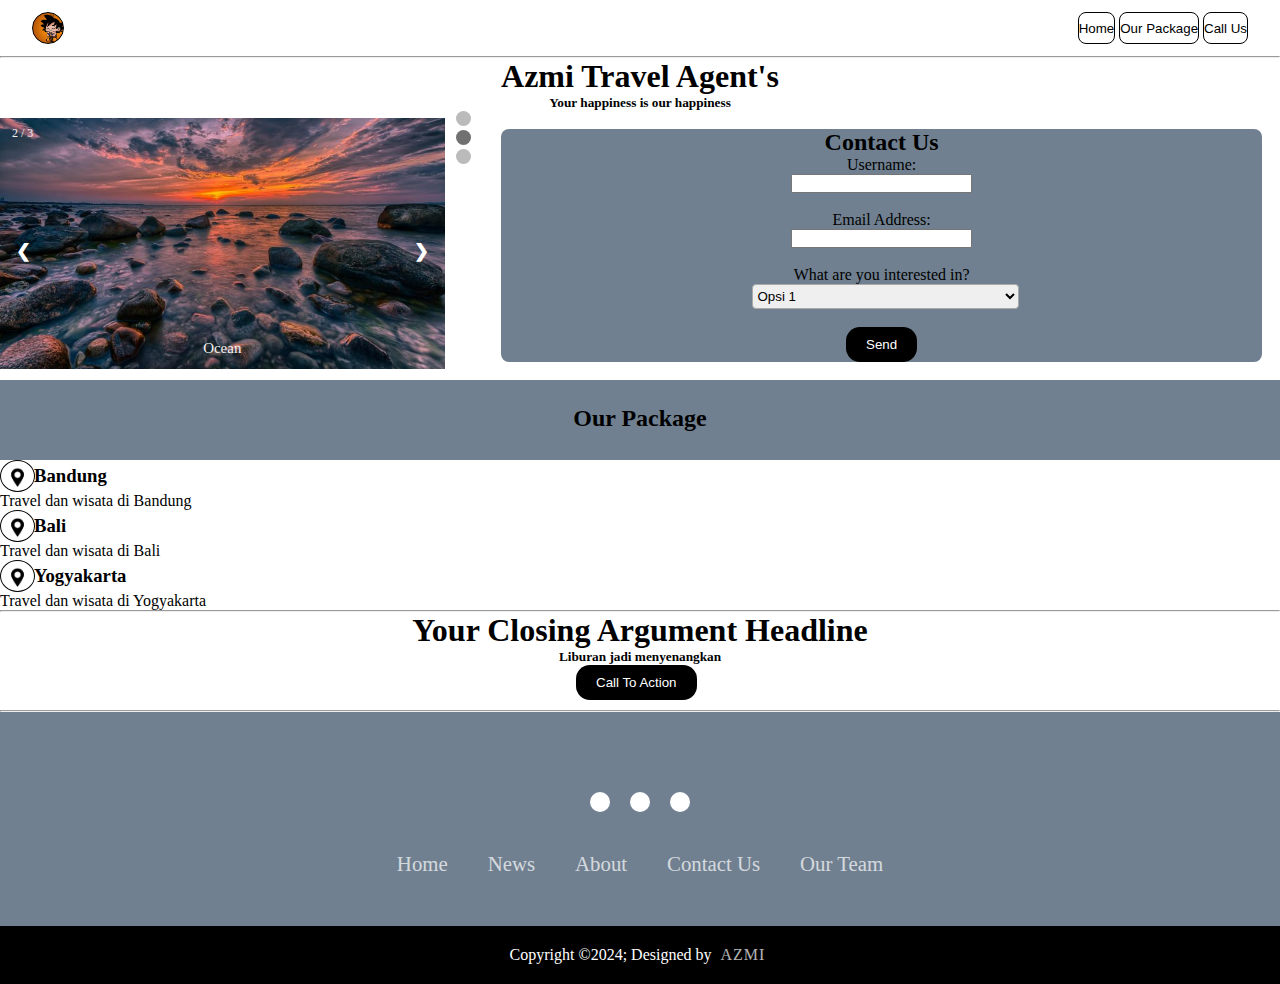
<file: index.html>
<!DOCTYPE html>
<html>
  <head>
    <meta charset="UTF-8" />
    <meta name="viewport" content="width=device-width, initial-scale=1.0" />
    <title>Azmi Travel Agent's</title>
    <link rel="stylesheet" href="css/style.css" />
    <link
      rel="stylesheet"
      href="https://cdnjs.cloudflare.com/ajax/libs/font-awesome/6.5.2/css/all.min.css"
      integrity="sha512-SnH5WK+bZxgPHs44uWIX+LLJAJ9/2PkPKZ5QiAj6Ta86w+fsb2TkcmfRyVX3pBnMFcV7oQPJkl9QevSCWr3W6A=="
      crossorigin="anonymous"
      referrerpolicy="no-referrer"
    />
  </head>
  <body>
    <header class="navigation-container">
      <div class="navigation-icon"></div>

      <nav>
        <button type="button" id="home-btn">Home</button>
        <button type="button" id="our-package-btn">Our Package</button>
        <button type="button" id="call-us-btn">Call Us</button>
      </nav>
    </header>
    <hr />

    <section class="content-container">
      <header>
        <h1>Azmi Travel Agent's</h1>
        <h5>Your happiness is our happiness</h5>
      </header>
      <article class="core-content">
        <!--slide show-->
        <div class="slideshow-container">
          <div class="mySlides fade">
            <div class="numbertext">1 / 3</div>
            <img src="assets/porsche.jpg" style="width: 100%" />
            <div class="text">Porsche</div>
          </div>

          <div class="mySlides fade">
            <div class="numbertext">2 / 3</div>
            <img src="assets/ocean.jpg" style="width: 100%" />
            <div class="text">Ocean</div>
          </div>

          <div class="mySlides fade">
            <div class="numbertext">3 / 3</div>
            <img src="assets/snow.jpg" style="width: 100%" />
            <div class="text">Winter Snow</div>
          </div>

          <!-- Next and previous buttons -->
          <a class="prev" onclick="plusSlides(-1)">&#10094;</a>
          <a class="next" onclick="plusSlides(1)">&#10095;</a>
        </div>
        <br />

        <!-- The dots/circles -->
        <div style="text-align: center">
          <span class="dot" onclick="currentSlide(1)"></span>
          <span class="dot" onclick="currentSlide(2)"></span>
          <span class="dot" onclick="currentSlide(3)"></span>
        </div>
        <div class="core-item item-right">
          <header>
            <h2>Contact Us</h2>
          </header>

          <form action="/action_page.php" method="post" class="item-form">
            <div>
              <label>Username:</label><br /><input
                type="text"
                name="form-username"
                required
              />

              <br />
              <br />
              <label>Email Address:</label><br /><input type="text" />
              <br /><br />
              <label>What are you interested in?</label><br /><select
                class="item-form2"
              >
                <option value="option1">Opsi 1</option>
                <option value="option2">Opsi 2</option>
                <option value="option">Opsi 3</option>
              </select>
            </div>
            <br />
            <div>
              <button class="send-btn" type="submit" value="Submit">
                Send
              </button>
            </div>
          </form>
        </div>
      </article>

      <article class="our-package-content">
        <h1>Our Package</h1>
      </article>
    </section>
    <article>
      <div class="">
        <h3 class="our-package-icon">Bandung</h3>
        <div>
          <p>Travel dan wisata di Bandung</p>

          <h3 class="our-package-icon">Bali</h3>
          <p>Travel dan wisata di Bali</p>
          <h3 class="our-package-icon">Yogyakarta</h3>
          <p>Travel dan wisata di Yogyakarta</p>
        </div>
      </div>
    </article>
    <script src="js/script.js"></script>
    <hr />
    <section class="content-container">
      <header>
        <h1>Your Closing Argument Headline</h1>
        <h5>Liburan jadi menyenangkan</h5>
      </header>
    </section>
    <article>
      <div>
        <button type="button" class="call-to-action-btn">Call To Action</button>
      </div>
    </article>
    <hr />
  </body>
  <footer>
    <div class="footer-container">
      <div class="social-icons">
        <a href=""><i class="fa-brands fa-facebook"></i></a>
        <a href=""><i class="fa-brands fa-instagram"></i></a>
        <a href=""><i class="fa-brands fa-youtube"></i></a>
      </div>
      <div class="footer-nav">
        <ul>
          <li><a href="">Home</a></li>
          <li><a href="">News</a></li>
          <li><a href="">About</a></li>
          <li><a href="">Contact Us</a></li>
          <li><a href="">Our Team</a></li>
        </ul>
      </div>
    </div>
    <div class="footer-Bottom">
      <p>
        Copyright &copy;2024; Designed by <span class="designer">Azmi</span>
      </p>
    </div>
  </footer>
</html>
</file>
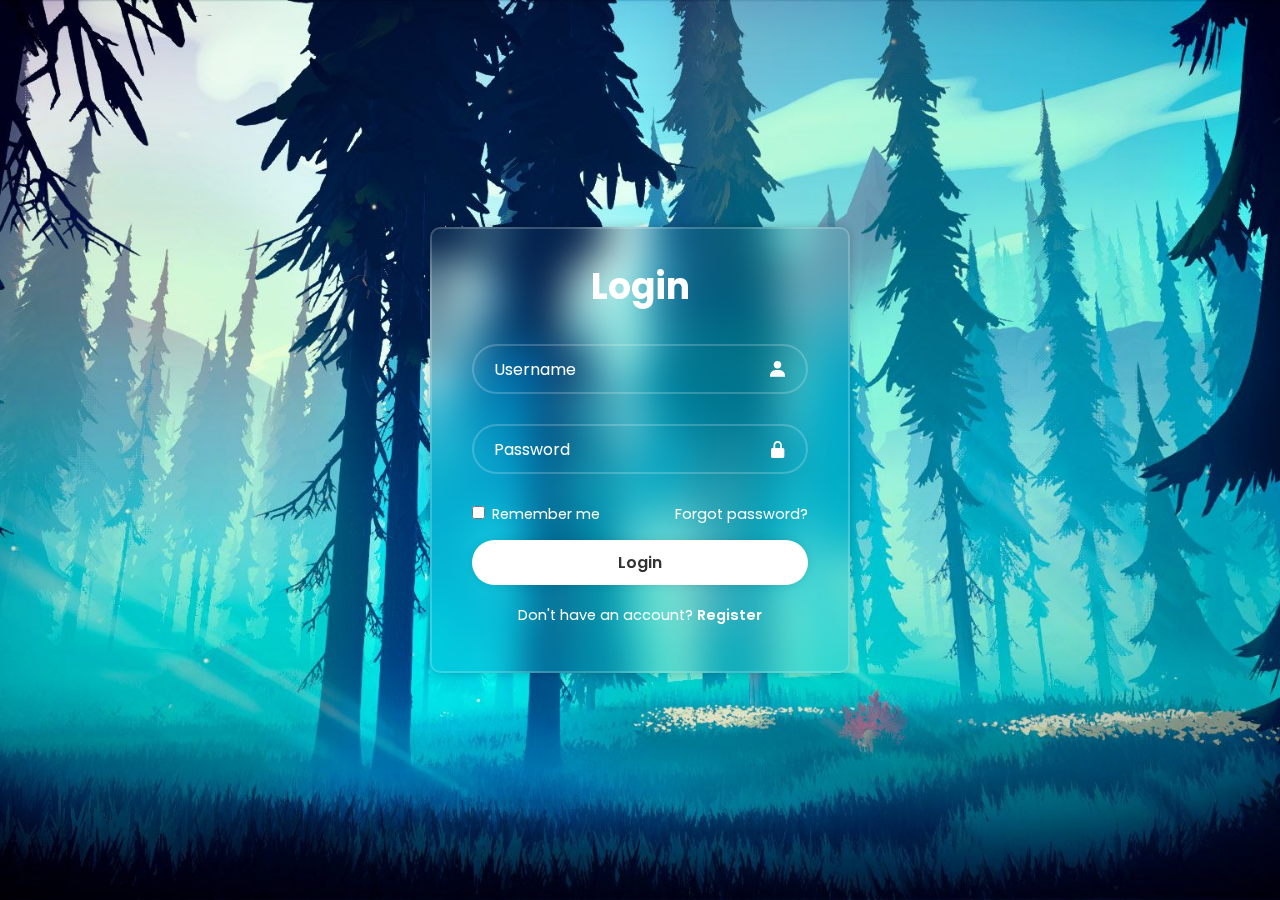
<file: Practice login form/index.html>
<!DOCTYPE html>
<html lang="en">
  <head>
    <meta charset="UTF-8" />
    <meta name="viewport" content="width=device-width, initial-scale=1.0" />
    <title>Login Form</title>
    <link rel="stylesheet" href="style.css" />
    <link
      href="https://unpkg.com/boxicons@2.1.4/css/boxicons.min.css"
      rel="stylesheet"
    />
  </head>
  <body>
    <div class="wrapper">
      <form action="">
        <h1>Login</h1>
        <div class="input-box">
          <input type="text" placeholder="Username" required />
          <i class="bx bxs-user"></i>
        </div>
        <div class="input-box">
          <input type="password" placeholder="Password" required />
          <i class="bx bxs-lock-alt"></i>
        </div>
        <div class="remember-forgot">
          <label><input type="checkbox" /> Remember me</label>
          <a href="#">Forgot password?</a>
        </div>
        <button type="submit" class="btn">Login</button>

        <div class="register-link">
          <p>Don't have an account? <a href="#">Register</a></p>
        </div>
      </form>
    </div>
  </body>
</html>
</file>
<file: css/style.css>
/*ini CSS*/

.navigation-container {
  display: flex;
  justify-content: space-between;
  padding-left: 32px;
  padding-right: 32px;
  padding-top: 12px;
  padding-bottom: 12px;
}

.navigation-icon {
  background-image: url(../assets/images.jpg);
  border: 1px solid black;
  height: 32px;
  width: 32px;
  background-size: cover;
  border-radius: 50%;
}

.navigation-container > nav > button {
  height: 32px;
  border: 1px solid black;
  background-color: white;
  border-radius: 8px;
  cursor: pointer;
}

.content-container > header {
  text-align: center;
}

.core-content {
  display: flex;
}

.send-btn {
  background-color: #000000;
  color: white;
  padding: 10px 20px;
  border: none;
  cursor: pointer;
  border-radius: 14px;
  transition: background-color 0.5s;
}

.send-btn:hover {
  background-color: lightgrey;
  color: #000000;
}

.send-button:active {
  opacity: 0.7;
}

.call-to-action-btn {
  background-color: #000000;
  color: white;
  padding: 10px 20px;
  border: none;
  cursor: pointer;
  border-radius: 14px;
  transition: background-color 0.5s;
  margin-left: 45%;
  margin-bottom: 10px;
}

@media (max-width: 700px) {
  .call-to-action-btn {
    margin-left: 35%;
    margin-bottom: 10px;
  }
}

.call-to-action-btn:hover {
  background-color: lightgrey;
  color: #000000;
}

.call-to-action-btn:active {
  opacity: 0.7;
}

.core-item {
  width: 100%;
  border: 1px solid;
  margin: 18px;
}
/*photo slide*/
* {
  box-sizing: border-box;
}

/* Slideshow container */
.slideshow-container {
  max-width: 1000px;
  position: relative;
  margin: auto;
}

.mySlides {
  display: none;
}

/* Next & previous buttons */
.prev,
.next {
  cursor: pointer;
  position: absolute;
  top: 50%;
  width: auto;
  margin-top: -22px;
  padding: 16px;
  color: white;
  font-weight: bold;
  font-size: 18px;
  transition: 0.6s ease;
  border-radius: 0 3px 3px 0;
  user-select: none;
}

/* Position the "next button" to right */
.next {
  right: 0;
  border-radius: 3px 0 0 3px;
}

/*Add black background color*/
.prev:hover,
.next:hover {
  background-color: rgba(0, 0, 0, 0.8);
}

/* text for Caption */
.text {
  color: #f2f2f2;
  font-size: 15px;
  padding: 8px 12px;
  position: absolute;
  bottom: 8px;
  width: 100%;
  text-align: center;
}

/* number text (1/33) */
.numbertext {
  color: #f2f2f2;
  font-size: 12px;
  padding: 8px 12px;
  position: absolute;
  top: 0;
}

/* The dots/bullets/indicators */
.dot {
  cursor: pointer;
  height: 15px;
  width: 15px;
  margin: 0 2px;
  background-color: #bbb;
  border-radius: 50%;
  display: inline-block;
  transition: background-color 0.6s ease;
}

.active,
.dot:hover {
  background-color: #717171;
}

/* Fading animation */
.fade {
  animation-name: fade;
  animation-duration: 1.5s;
}

@keyframes fade {
  from {
    opacity: 0.4;
  }
  to {
    opacity: 1;
  }
}

.core-item > header > h2 {
  text-align: center;
}

@media only screen and (max-width: 480px) {
  .core-content {
    flex-direction: column;
    align-content: center;
  }
}

.item-right {
  background-color: slategray;
  border: 0px;
  border-radius: 8px;
}

.item-form {
  text-align: center;
}

.item-form > input {
  height: 32px;
  width: 50%;
  margin-left: 8px;
  border: 1px solid darkgrey;
  border-radius: 4px;
}

.item-form2 {
  height: 25px;
  width: 35%;
  margin-left: 8px;
  border: 1px solid darkgrey;
  border-radius: 4px;
}

.our-package-content {
  background-color: slategray;
  align-content: center;
}

.our-package-content > h1 {
  text-align: center;
  font-size: 24px;
  font-weight: bold;
  height: 80px;
  padding-top: 25px;
}

.our-package-icon {
  background-image: url(../assets/location.jpg);
  border: 1px solid black;
  height: 32px;
  width: 32px;
  background-size: cover;
  border-radius: 50%;
  padding-left: 33px;
  padding-right: px;
  padding-top: 4px;
  padding-bottom: px;
  margin-right: 5;
}

* {
  padding: 0;
  margin: 0;
  box-sizing: border-box;
}
footer {
  background-color: slategray;
}
.footer-container {
  width: 100%;
  padding: 70px 30px 20px;
}

.social-icons {
  display: flex;
  justify-content: center;
}
.social-icons a {
  text-decoration: none;
  padding: 10px;
  background-color: white;
  margin: 10px;
  border-radius: 50%;
}

.social-icons a i {
  font-size: 2em;
  color: black;
  opacity: 0.9;
}

/* Hover social media icons */
.social-icons a:hover {
  background-color: #111;
  transition: 0.5s;
}

.social-icons a:hover i {
  color: white;
  transition: 0.5s;
}

.footer-nav {
  margin: 30px;
}

.footer-nav ul {
  display: flex;
  justify-content: center;
  list-style-type: none;
}

.footer-nav ul li a {
  color: white;
  margin: 20px;
  text-decoration: none;
  font-size: 1.3em;
  opacity: 0.7;
  transition: 0.5s;
}

.footer-nav ul li a:hover {
  opacity: 1;
}

.footer-Bottom {
  background-color: #000;
  padding: 20px;
  text-align: center;
}

.footer-Bottom p {
  color: white;
}

.designer {
  opacity: 0.7;
  text-transform: uppercase;
  letter-spacing: 1px;
  font-weight: 400;
  margin: 0px 5px;
}
@media (max-width: 700px) {
  .footer-nav ul {
    flex-direction: column;
  }
  .footer-nav ul li {
    width: 100%;
    text-align: center;
    margin: 10px;
  }
}
</file>
<file: Practice login form/style.css>
@import url("https://fonts.googleapis.com/css2?family=Poppins:ital,wght@0,100;0,200;0,300;0,400;0,500;0,600;0,700;0,800;0,900;1,100;1,200;1,300;1,400;1,500;1,600;1,700;1,800;1,900&display=swap");

* {
  margin: 0;
  padding: 0;
  box-sizing: border-box;
  font-family: "Poppins", sans-serif;
}

body {
  display: flex;
  justify-content: center;
  align-items: center;
  min-height: 100vh;
  background: url(assets/darkcyan\ forest.jpg);
  background-size: cover;
  background-position: center;
}

.wrapper {
  width: 420px;
  background: transparent;
  border: 2px solid rgba(255, 255, 255, 0.2);
  backdrop-filter: blur(20px);
  box-shadow: 0 0 10px rgba(0, 0, 0, 0.2);
  color: #fff;
  border-radius: 10px;
  padding: 30px 40px;
}

.wrapper h1 {
  font-size: 36px;
  text-align: center;
}

.wrapper .input-box {
  position: relative;
  width: 100%;
  height: 50px;
  margin: 30px 0;
}

.input-box input {
  width: 100%;
  height: 100%;
  background: transparent;
  border: none;
  outline: none;
  border: 2px solid rgba(255, 255, 255, 0.2);
  border-radius: 40px;
  font-size: 16px;
  color: #fff;
  padding: 20px 45px 20px 20px;
}

.input-box input::placeholder {
  color: #fff;
}

.input-box i {
  position: absolute;
  right: 20px;
  top: 50%;
  transform: translateY(-50%);
  font-size: 20px;
}

.wrapper .remember-forgot {
  display: flex;
  justify-content: space-between;
  font-size: 14.5px;
  margin: 15px 0 15px;
}

.remember-forgot label input {
  accent-color: #fff;
  margin-right: 3px;
}

.remember-forgot a {
  color: #fff;
  text-decoration: none;
}

.remember-forgot a:hover {
  text-decoration: underline;
}

.wrapper .btn {
  width: 100%;
  height: 45px;
  background: #fff;
  border: none;
  outline: none;
  border-radius: 40px;
  box-shadow: 0 0 10px rgba(0, 0, 0, 0.1);
  cursor: pointer;
  font-size: 16px;
  color: #333;
  font-weight: 600;
}

.wrapper .register-link {
  font-size: 14.5px;
  text-align: center;
  margin-top: 20px;
  margin: 20px 0 15px;
}

.register-link p a {
  color: #fff;
  text-decoration: none;
  font-weight: 600;
}

.register-link p a:hover {
  text-decoration: underline;
}
</file>
